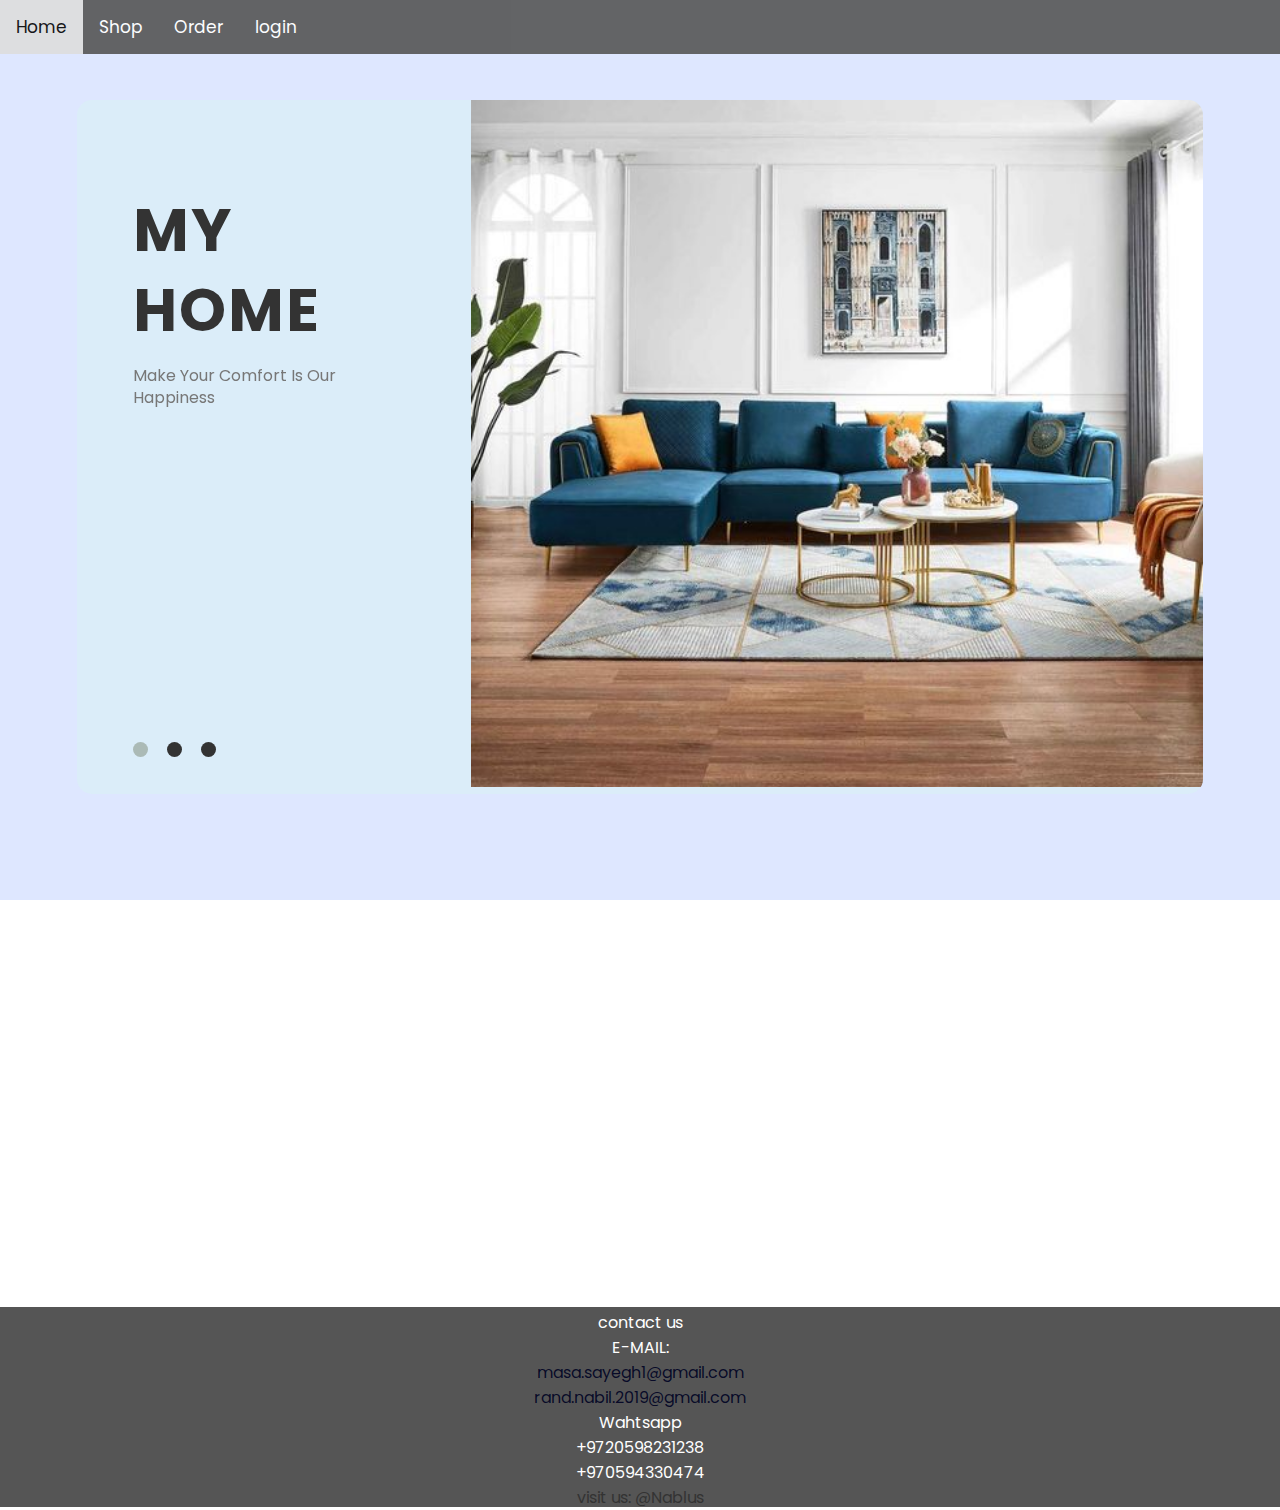
<file: fb/index.html>
<!DOCTYPE html>

<html lang="en">

<head>

    <meta charset="UTF-8">
    <meta http-equiv="x-ua-compatible" content="IE=edge">
    <meta name ="viewport " content="width=device-width,initial-scale=1.0">
    <TITLE>My Furniture </TITLE>
    <link rel="stylesheet"  href="sw.css">
    <script type="text/javascript" src=""></script>


</head>
<body >

<div class="navbar">
    <a class="active" href="index.html"><i class="fa fa-fw fa-home"></i> Home</a>
    <a href="try.php"><i class="fa fa-fw fa-search"></i> Shop</a>
    <a href="ordeer.php"><i class="fa fa-fw fa-envelope"></i> Order</a>
    <a href="login.php"><i class="fa fa-fw fa-login"></i> login </a>
</div>


<div class="hero" >
  <div>
      <br><br>
      <br><br>
  </div>
    <div class="row">
        <div class="col-1">
           <h1> MY HOME</h1>
            <p>
           Make Your Comfort Is Our Happiness
            </p>

            <ul>
                <li class="btn active" >

                </li>
                <li class="btn">

            </li>
                <li class="btn">

            </li>
            </ul>
        </div>
        <div class="col-2">
<img src="imagee/sec1.jpg" id="b1">
        </div>

    </div>
</div>
<script>
    var btn=document.getElementsByClassName("btn");
    var b1=document.getElementById("b1");
    btn[0].onclick=function (){
        b1.src="imagee/sec1.jpg";
      animation();
        this.classList.add("active");
    }
    btn[1].onclick=function (){
        b1.src="imagee/sec2.jpg";
        animation();
        this.classList.add("active");
    }
    btn[2].onclick=function (){
        b1.src="imagee/kk.jpg";
        animation();
        this.classList.add("active");
    }
function  animation(){
    b1.classList.add("zoom");
    setTimeout(function (){
            b1.classList.remove("zoom");
        }
        ,500);
    for(b of btn){
      b.classList.remove("active");
    }
}

</script>
<p style="border-radius: 2rem"><iframe src="https://www.google.com/maps/embed?pb=!1m18!1m12!1m3!1d54004.07704904628!2d35.28269880381284!3d32.22430472230713!2m3!1f0!2f0!3f0!3m2!1i1024!2i768!4f13.1!3m3!1m2!1s0x151ce0f650425697%3A0x7f0ba930bd153d84!2z2YbYp9io2YTYsw!5e0!3m2!1sar!2s!4v1638858078422!5m2!1sar!2s" width="1490" height="400" style="border:0;" allowfullscreen="" loading="lazy"></iframe></p>
<footer>


    <p>      contact us    <br>
        E-MAIL:<br>
        <a href="mailto:hege@gmail.com">masa.sayegh1@gmail.com<br>rand.nabil.2019@gmail.com </a><br>Wahtsapp
        <br>+9720598231238<br>+970594330474
        <br><div style="color: #333333">visit us: @Nablus</div></p>
</footer>
</body>
</html>
</file>
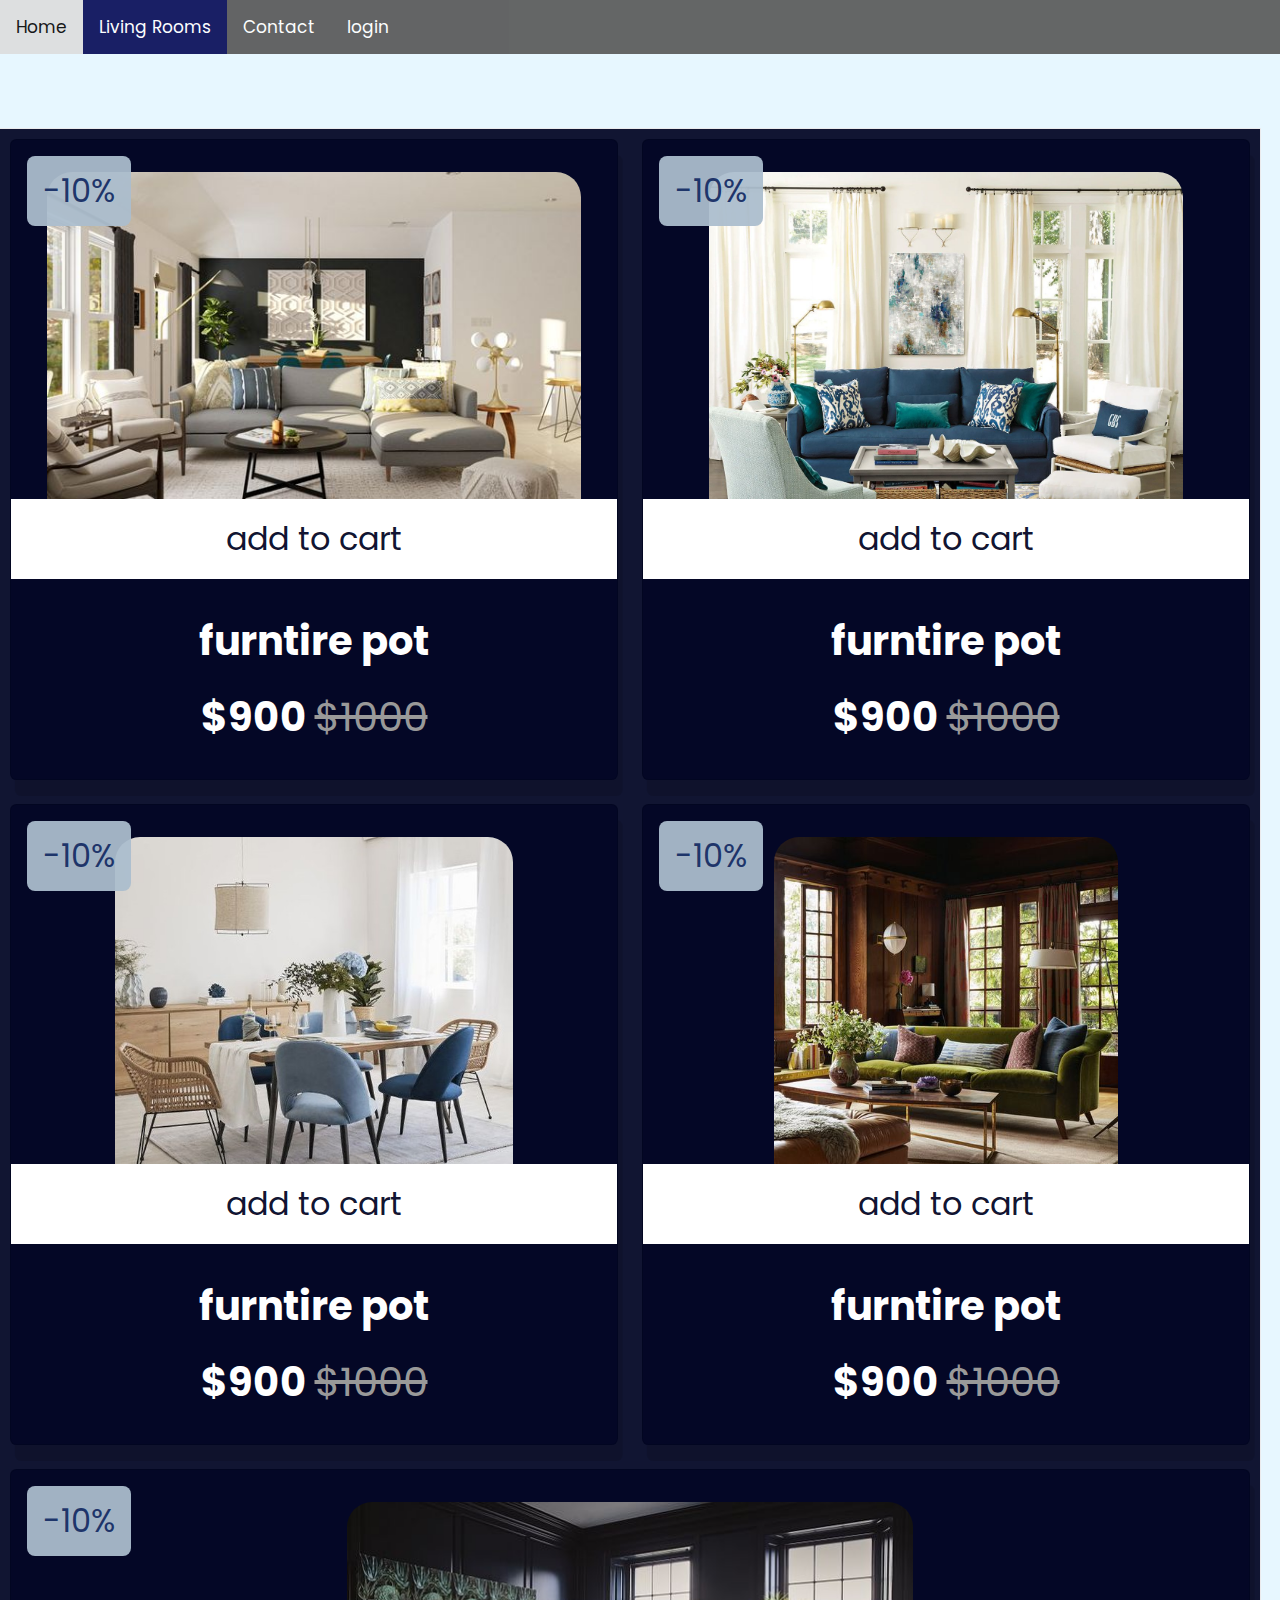
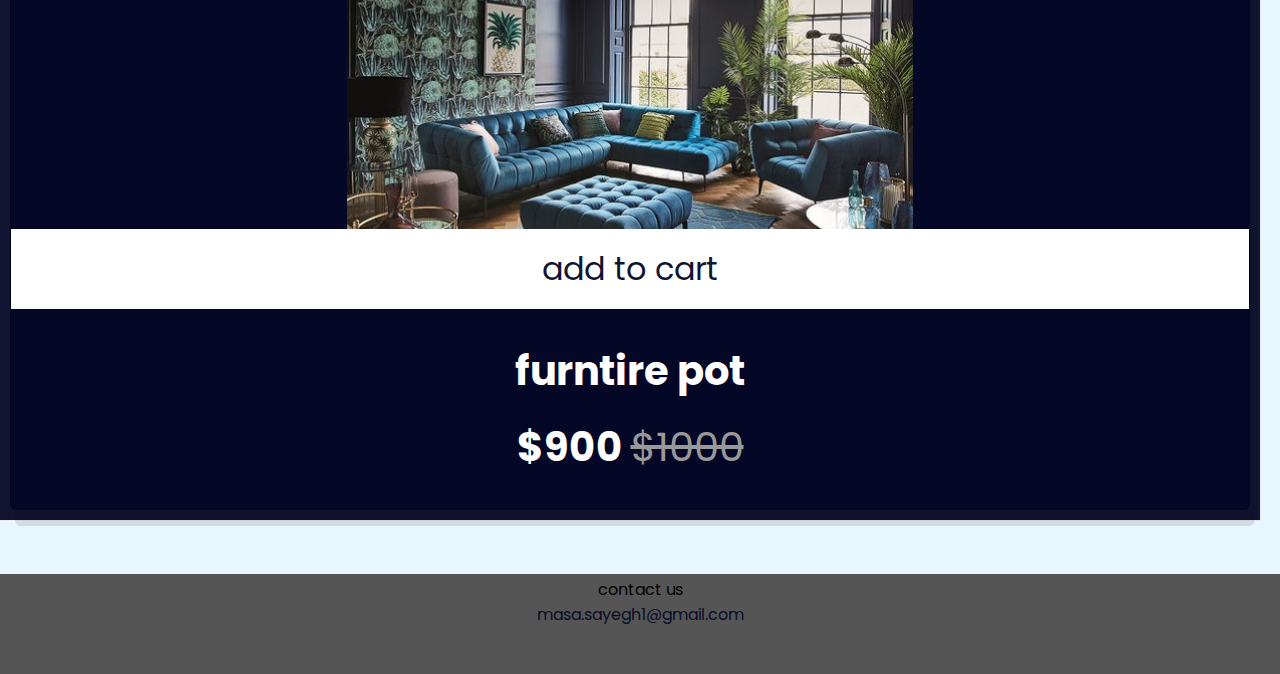
<file: fb/living.html>
<!DOCTYPE html>
<html lang="en">
<head>
    <meta charset="UTF-8">
    <link rel="stylesheet"  href="slivl.css">
    <title>Living Rooms</title>
</head>
<body>

<div class="navbar">
    <a href="index.html"><i class="fa fa-fw fa-home"></i> Home</a>
    <a  class="active" href="living.html"><i class="fa fa-fw fa-search"></i> Living Rooms</a>
    <a href="#"><i class="fa fa-fw fa-envelope"></i> Contact</a>
    <a href="login.html"><i class="fa fa-fw fa-login"></i> login </a>
</div>

<div><br><br><br></div>
<section class="product" id="product">

    <div class="box-container">

        <div class="box" >
            <span class="discount">-10%</span>
            <div class="image">
                <img src="imagee/w1.jpg" alt="">
                <div class="icons">
                    <a href="#" class="fas fa-heart"></a>
                    <a href="#" class="fas fa-btn"> add to cart</a>
                    <a href="#" class="fas fa-share"></a>
                </div>
            </div>

        <div class="content">
            <h3> furntire pot </h3>
            <div class="price">$900 <span> $1000</span></div>
        </div>

    </div>
        <div class="box" >
            <span class="discount">-10%</span>
            <div class="image">
                <img src="imagee/th1.jpg" alt="">
                <div class="icons">
                    <a href="#" class="fas fa-heart"></a>
                    <a href="#" class="cart-btn"> add to cart</a>
                    <a href="#" class="fas fa-share"></a>
                </div>
            </div>

            <div class="content">
                <h3> furntire pot </h3>
                <div class="price">$900 <span> $1000 </span></div>
            </div>
    </div>

        <div class="box" >
            <span class="discount">-10%</span>
            <div class="image">
                <img src="imagee/te1.jpg" alt="">
                <div class="icons">
                    <a href="#" class="fas fa-heart"></a>
                    <a href="#" class="cart-btn"> add to cart</a>
                    <a href="#" class="fas fa-share"></a>
                </div>
            </div>

            <div class="content">
                <h3> furntire pot </h3>
                <div class="price"> $900 <span> $1000</span></div>
            </div>
        </div>
        <div class="box" >
            <span class="discount">-10%</span>
            <div class="image">
                <img src="imagee/hf4.jpg" alt="">
                <div class="icons">
                    <a href="#" class="fas fa-heart"></a>
                    <a href="#" class="cart-btn"> add to cart</a>
                    <a href="#" class="fas fa-share"></a>
                </div>
            </div>

            <div class="content">
                <h3> furntire pot </h3>
                <div class="price"> $900 <span> $1000</span></div>
            </div>
        </div>
        <div class="box" >
            <span class="discount">-10%</span>
            <div class="image">
                <img src="imagee/lo1.jpg" alt="">
                <div class="icons">
                    <a href="#" class="fas fa-heart"></a>
                    <a href="#" class="cart-btn"> add to cart</a>
                    <a href="#" class="fas fa-share"></a>
                </div>
            </div>

            <div class="content">
                <h3> furntire pot </h3>
                <div class="price"> $900 <span> $1000</span></div>
            </div>
        </div>



    </div>
</section>
<div><br><br></div>
<footer>
    <p>contact us <br>
        <a href="mailto:hege@gmail.com">masa.sayegh1@gmail.com</a></p>
</footer>
</body>
</html>
</file>
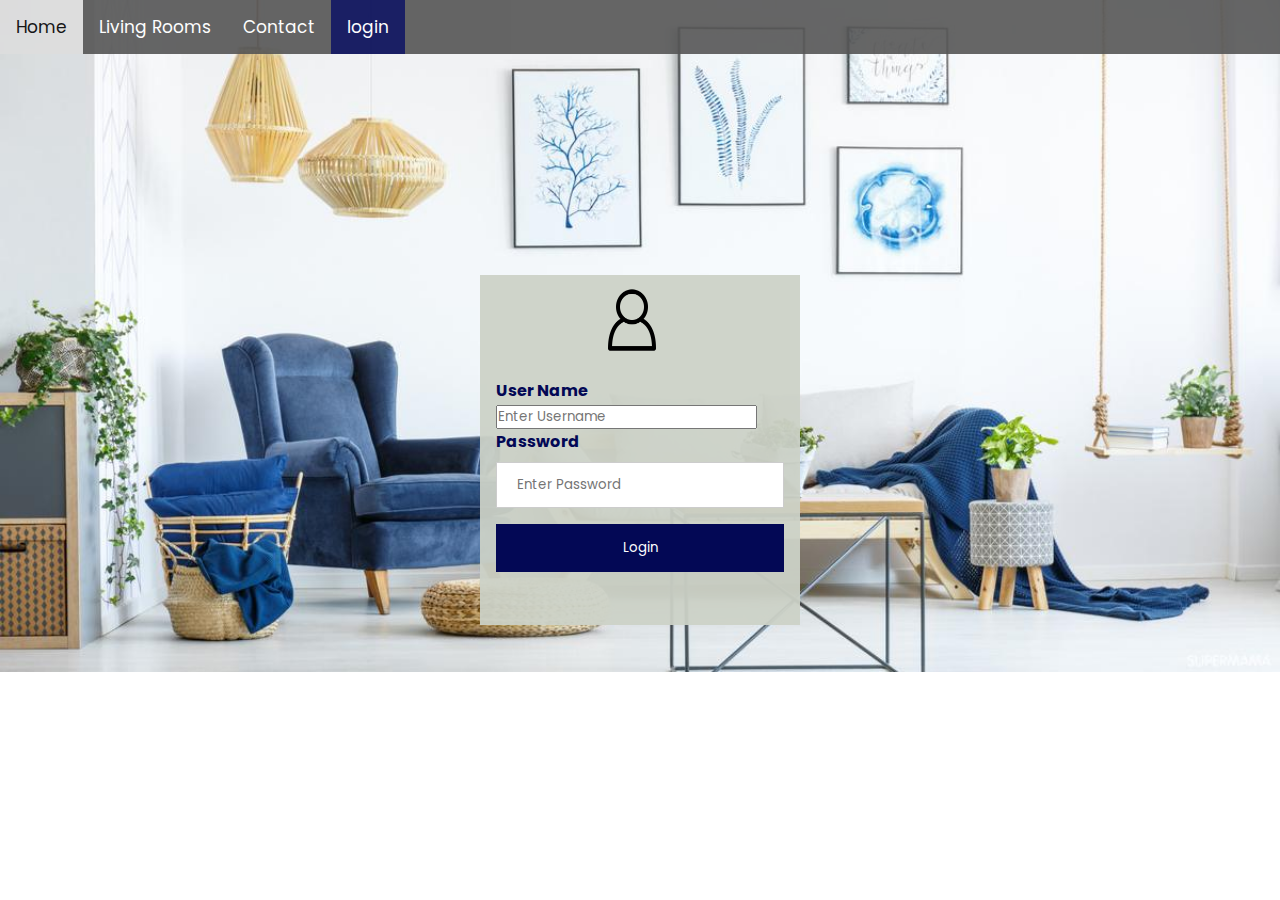
<file: fb/login.html>
<!DOCTYPE html>
<html lang="en">
<head>
    <meta charset="UTF-8">
    <link rel="stylesheet"  href="loginn.css">
    <title>Login</title>
</head>
<body>
<div class="navbar">
    <a  href="index.html"><i class="fa fa-fw fa-home"></i> Home</a>
    <a href="living.html"><i class="fa fa-fw fa-search"></i> Living Rooms</a>

    <a href="#"><i class="fa fa-fw fa-envelope"></i> Contact</a>
    <a href="login.html" class="active"><i class="fa fa-fw fa-login"></i> login </a>
</div>

<div class="loginbox">
   <img src="imagee/icon1.png">

<div class="container">
    <label ><b>User Name</b></label>
    <input type="text" placeholder="Enter Username" name="uname" required>

    <label ><b>Password</b></label>
    <input type="password" placeholder="Enter Password" name="psw" required>

    <button type="submit">Login</button>

</div>
        </div>

</body>
        </div>


</div>




</html>
</file>
<file: fb/sw.css>
@import url('https://fonts.googleapis.com/css2?family=Poppins:ital,wght@0,400;1,200;1,600&display=swap');
*{
    margin: 0;
    padding: 0;
    box-sizing: border-box;
    scroll-behavior: smooth;
    scroll-padding-top: 2rem;
    list-style: none;
    text-decoration: none;
    font-family: 'Poppins', sans-serif;
}
body {font-family: Arial, Helvetica, sans-serif;
}

.navbar {
    width: 100%;
    background-color: #555;
    overflow: hidden;
    position: fixed;
    top:0;
    opacity: 0.9;
}

.navbar a {
    float: left;
    display: block;
    padding: 14px 16px;
    color: white;
    text-decoration: none;
    font-size: 17px;
}

.navbar a:hover {
    background: #ddd;
    color: black;
}

.active {
    background-color: #030855;
}

@media screen and (max-width: 500px) {
    .navbar a {
        float: none;
        display: block;
    }
}
 body {
     margin: 0;
     font-family: Arial, Helvetica, sans-serif;
 }

.topnav {
    overflow: hidden;
    background-color: #333;
}

.topnav a {
    float: left;
    color: #f2f2f2;
    text-align: center;
    padding: 14px 16px;
    text-decoration: none;
    font-size: 17px;
}

.topnav a:hover {
    background-color: #ddd;
    color: black;
}



.hero{
    width: 100%;
    min-height: 100vh;
    background-color: rgba(220,229,255,0.94);
    padding-left: 6%;
    padding-right: 6%;

}
nav{
    float: right;
    width: 100%;
    padding: 40px 0;
    display: flex;
    align-items: center;
}

nav ul{
    margin: 0;
    padding: 0;
    list-style: none;
}
nav li{
    display: inline-block;
    margin-left: 70px ;
    padding-top: 25px;
}
.logo img{
    width: 170px;
    cursor: pointer;
}
button{
    padding: 15px 40px;
    border: 0;
    outline: none;
    border-radius: 25px;
    background: #333;
    color: #fff;
    font-size: 14px;
    cursor: pointer;
    box-shadow: 0 10px 10px rgba(0,0,0,0.2);

}
.mune-icon{
    width: 50px;
    margin-left: 30px;
    border-radius: 50%;
    box-shadow: 0 50px 10px rgba(0,0,0,0.2);
    cursor: pointer;
}
.row{
    display: flex;
    width: 100%;
    background: rgba(219,237,249,0.94);
    border-radius: 15px;
    overflow: hidden;

}
.col-1{
    flex-basis: 35%;
    overflow: hidden;
}
.col-2{
    flex-basis: 65%;
    overflow: hidden;

}
.col-2 img{
    width: 100%;
}
.col-1{
    padding: 8% 5%;
    position: relative;

}
.col-1 h1{
    font-size: 60px;
    line-height: 80px;
    letter-spacing: 2px;
    color: #333;

}
.col-1 p{
    color: #777;
    line-height: 22px;
    margin: 15px 0 30px;


}
ul{
    position: absolute;
    bottom: 30px;
}
ul li{
    list-style: none;
    width: 15px;
    height: 15px;
    display: inline-block;
background: #333333;
border-radius: 50%;
margin-right: 15px;
    cursor: pointer;
}
ul .active{
    background: #abbab6;

}

.zoom{
    animation: zoomout 0.5s linear 1;

}
@keyframes zoomout {
    0% {
        transform: scale(1.2);
    }

}
footer {
    text-align: center;
    color: white;
    padding: 3px;
    background:#555;
  height:200px;

}
p a{
    color: rgba(3,6,37,0.94);
}
</file>
<file: fb/slivl.css>
@import url('https://fonts.googleapis.com/css2?family=Poppins:ital,wght@0,400;1,200;1,600&display=swap');
*{
    margin: 0;
    padding: 0;
    box-sizing: border-box;
    scroll-behavior: smooth;
    scroll-padding-top: 2rem;
    list-style: none;
    text-decoration: none;
    font-family: 'Poppins', sans-serif;
}
@media screen and (max-width: 500px) {
    .navbar a {
        float: none;
        display: block;
    }
}

.navbar {
    width: 100%;
    background-color: #555;
    overflow: hidden;
   position: fixed;
    position: static;
    top:0;
    opacity: 0.9;
}

.navbar a {
    float: left;
    display: block;
    padding: 14px 16px;
    color: white;
    text-decoration: none;
    font-size: 17px;
}

.navbar a:hover {
    background: #ddd;
    color: black;
}

.active {
    background-color: #030855;
}
body{
  background-color: rgba(229,246,255,0.94);

}


.topnav {
    overflow: hidden;
    background-color: #333;
}

.topnav a {
    float: left;
    color: #f2f2f2;
    text-align: center;
    padding: 14px 16px;
    text-decoration: none;
    font-size: 17px;
}

.topnav a:hover {
    background-color: #ddd;
    color: black;
}



.hero{
    width: 100%;
    min-height: 100vh;
    background-color: rgba(215,232,255,0.94);
    padding-left: 6%;
    padding-right: 6%;

}
nav{
    float: right;
    width: 100%;
    padding: 40px 0;
    display: flex;
    align-items: center;
}

nav ul{
    margin: 0;
    padding: 0;
    list-style: none;
}
nav li{
    display: inline-block;
    margin-left: 70px ;
    padding-top: 25px;
}
.product{
    border: 1px solid #eaeaec;
    margin: -1px 19px 3px -1px;
    padding: 10px;
    background-color: rgba(3,6,37,0.94);
}
.product .box-container{
    display: flex;
    flex-wrap: wrap;
    gap: 1.5rem;
}
.product .box-container .box{
    flex: 1 1 30rem;
    box-shadow: 0.3rem 1rem  rgba(0,0,0,.1);
    border-radius: .4rem;
    border:.1rem solid rgba(0,0,0,.1);
    background-color: rgba(3,6,37,0.94);
/*background-color: rgba(238,233,40,0.94);*/
    position: relative;
}
.product .box-container .box .discount{
    position: absolute;
    top: 1rem;
    left: 1rem;
    padding: .7rem 1rem;
    font-size: 2rem;
color: rgba(22,45,101,0.94);
    background: rgba(171,189,205,0.94);

    z-index: 1;
    border-radius: .5rem;


}

.product .box-container .box .image{
    position: relative;
    text-align: center;
    padding-top: 2rem;
    overflow: hidden;
}
.product .box-container .box .image img{
height: 25rem;
}
.product .box-container .box:hover .image img{
    transform:scale(1.1) ;
}
.product .box-container .box .image .icons{

    position: absolute;
    bottom:0 ;
    left: 0;
    right: 0;
    display: flex;

}


.product .box-container .box .image .icons a{
    height: 5rem;
    line-height: 5rem;
    font-size: 2rem;
    width:50% ;

    background:white;/*for add cart*/
    color: rgba(3,6,37,0.94);

}
.proudct .box-container .box .image .icons .cart-btn{
    border-left:1rem solid #fff7;
    border-right: .1rem solid #fff7;
    width: 100%;
}
.proudct .box-container .box .image .icons a:hover{
    background: #333333;
}
.product .box-container .box .content{
    padding: 2rem;
    text-align: center;

}
.product .box-container .box .content h3{
    font-size: 2.5rem;
    color: white;}
.product .box-container .box .content .price{
font-size:2.5rem;
    color:white;/*color of font*/
    font-weight: bolder;
padding-top:1rem ;
}
table ,th ,tr{
    text-align: center;
}
.title2{
    text-align: center;
    color: #dddddd;
    background-color: #333333;
    padding: 2%;
}
h2{
    text-align: center;
    color: #030855;
    background-color: #dddddd;
    padding: 2%;
}
table th{
    background-color: #dddddd;
}
.product .box-container .box .content .price span{
    font-size:2.5rem;
    color: #999;
    font-weight: lighter;
text-decoration: line-through;
}
footer {
    text-align: center;
    padding: 3px;
    background:#555;
    height:100px;

}
img{
    border-radius: 25px;
    border-color: #dddddd;
}
p a{
    color: rgba(3,6,37,0.94);
}
.product-detail{
    margin-bottom: 5px;
    background-color: #18cc6d;
    padding: 10px;

}
.other-detail{
    text-align: center;
    background-color: #2d965f;

}
.price{
    font-weight: 600;
    font-size: 20px;
    color: #dddddd;
}
.product-img{
    height: 200px;
    object-fit: cover;
    width: 100%;

}
.price-style{
    background-color:#18cc6d;
}
.btn-style{
    margin-bottom: 10px;
}
</file>
<file: fb/loginn.css>
@import url('https://fonts.googleapis.com/css2?family=Poppins:ital,wght@0,400;1,200;1,600&display=swap');
*{
    margin: 0;
    padding: 0;
    box-sizing: border-box;
    scroll-behavior: smooth;
    scroll-padding-top: 2rem;
    list-style: none;
    text-decoration: none;
    font-family: 'Poppins', sans-serif;
}
@media screen and (max-width: 500px) {
    .navbar a {
        float: none;
        display: block;
    }
}

.navbar {
    width: 100%;
    background-color: #555;
    overflow: hidden;
    position: fixed;
    top:0;
    opacity: 0.9;
}

.navbar a {
    float: left;
    display: block;
    padding: 14px 16px;
    color: white;
    text-decoration: none;
    font-size: 17px;
}

.navbar a:hover {
    background: #ddd;
    color: black;
}

.active {
    background-color: #030855;
}
body{
    background-image: url("imagee/ww.jpg");
height: 630px;
   width: 1200px;
    background-repeat: no-repeat;
    background-size: cover;

}


.topnav {
    overflow: hidden;
    background-color: #333;
}

.topnav a {
    float: left;
    color: #f2f2f2;
    text-align: center;
    padding: 14px 16px;
    text-decoration: none;
    font-size: 17px;
}

.topnav a:hover {
    background-color: #ddd;
    color: black;
}



.hero{
    width: 100%;
    min-height: 100vh;
    background-color: rgba(215,232,255,0.94);
    padding-left: 6%;
    padding-right: 6%;

}
nav{
    float: right;
    width: 100%;
    padding: 40px 0;
    display: flex;
    align-items: center;
}

nav ul{
    margin: 0;
    padding: 0;
    list-style: none;
}
nav li{
    display: inline-block;
    margin-left: 70px ;
    padding-top: 25px;
}

.loginbox{
    width:320px;
    height: 350px;
    background: rgba(204,209,199,0.94);
color: #030855;
    top: 50%;
    left: 50%;
    position: absolute;
transform: translate(-50%,-50%);
    box-sizing:border-box;
}
.loginbox img{
    width: 20%;
    height: 20%;
    position: relative;
    animation: none;
   margin-left: 120px;
    margin-top: 10px;

}
input[type=email], input[type=password] {
    width: 100%;
    padding: 12px 20px;
    margin: 8px 0;
    display: inline-block;
    border: 1px solid #ccc;
    box-sizing: border-box;
}
button:hover {
    opacity: 0.8;
}
button {
    background-color:  #030855;
    color: white;
    padding: 14px 20px;
    margin: 8px 0;
    border: none;
    cursor: pointer;
    width: 100%;
}
.container {
    padding: 16px;
    background-position: center;
}

.modal {
    display: none; /* Hidden by default */
    position: fixed; /* Stay in place */
    z-index: 1; /* Sit on top */
    left: 0;
    top: 0;
    width: 100%; /* Full width */
    height: 100%; /* Full height */
    overflow: auto; /* Enable scroll if needed */
    background-color: rgb(0,0,0); /* Fallback color */
    background-color: rgba(0,0,0,0.4); /* Black w/ opacity */
    padding-top: 60px;
}
.modal-content {
    background-color: #fefefe;
    margin: 5% auto 15% auto; /* 5% from the top, 15% from the bottom and centered */
    border: 1px solid #555555;
    width: 80%; /* Could be more or less, depending on screen size */
}
</file>
